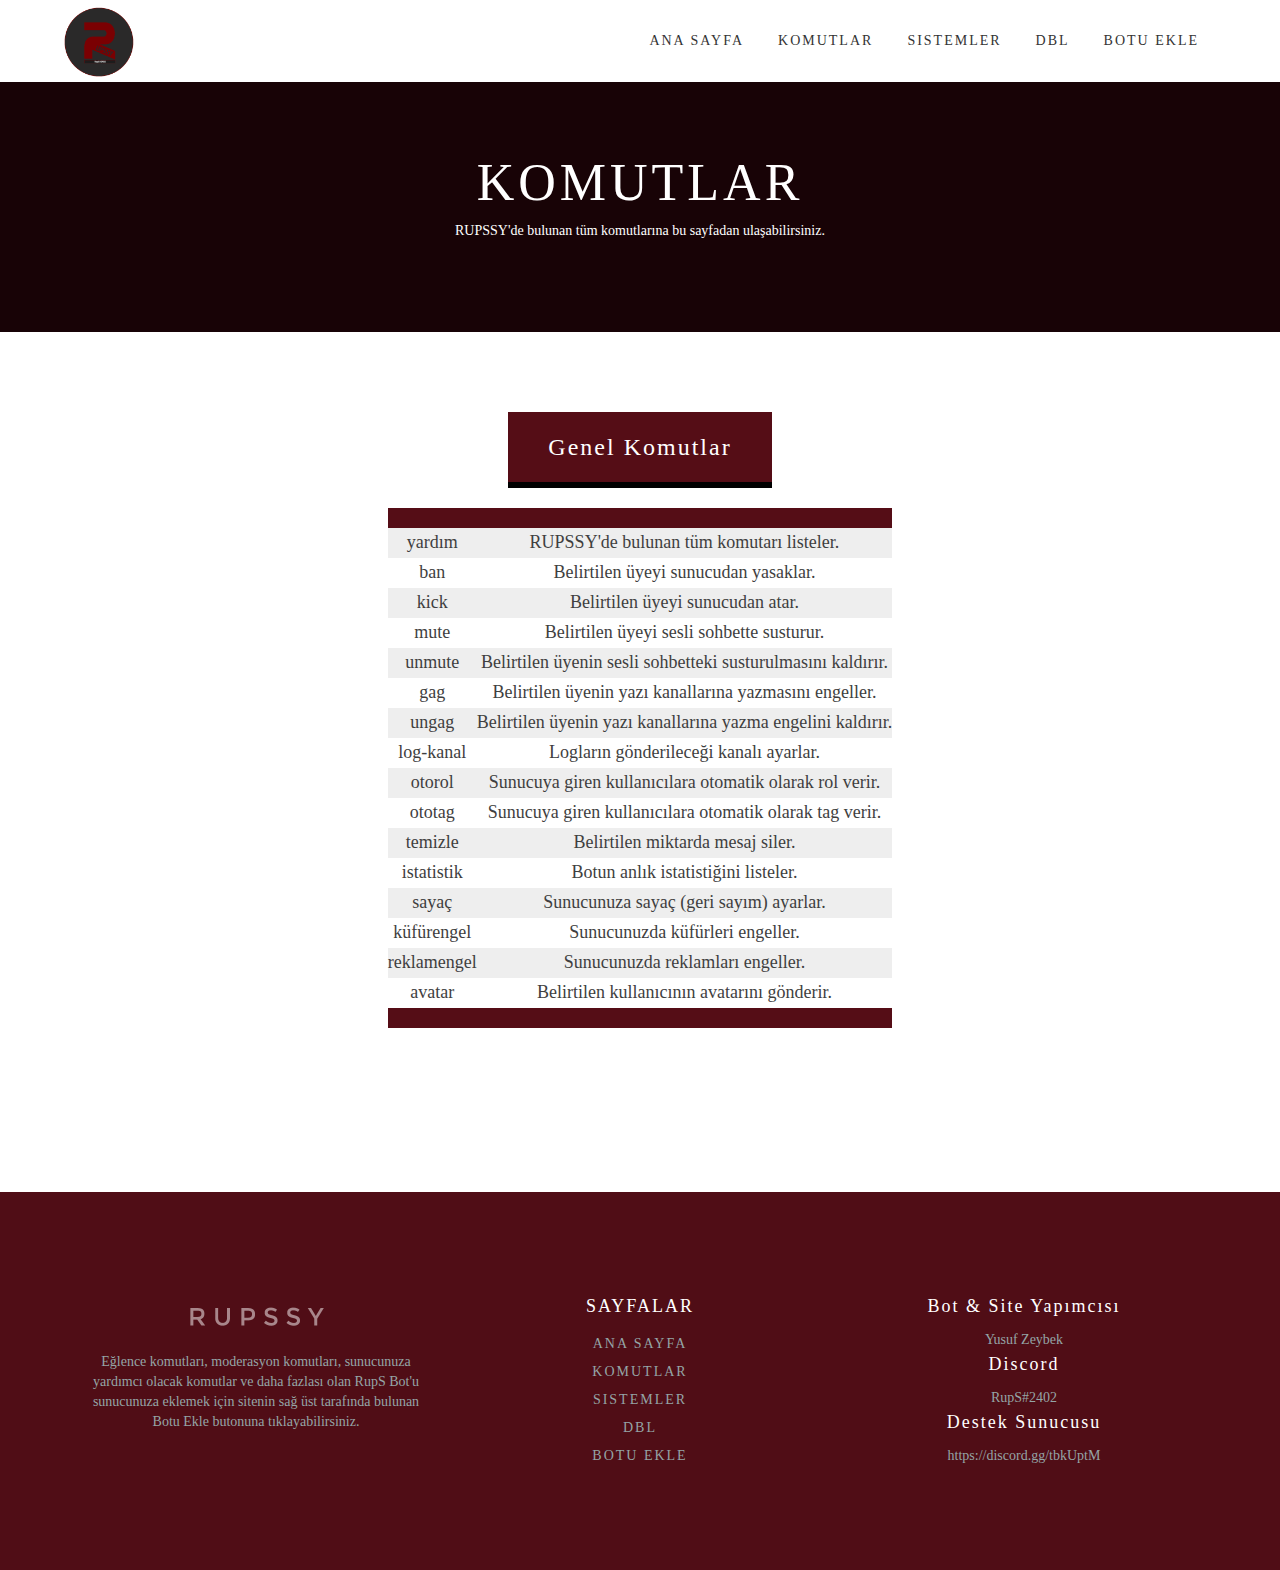
<file: komutlar.html>
<!doctype html>
<html lang="tr">
    <head>
        <meta charset="utf-8">
        <meta name="description" concent="İçinde bir çok komut bulunan, sürekli gelişen discord botu.">
        <meta name="author" content="RupS">
        <meta name="keywords" content="discord botu, discord bot ekle, discord bot, en güzel discord bot, en güzel discord botu, en gelişmiş discord botu, en gelişmiş discord bot, rups bot, discord botu ekle, eggsy bot, mee6, dyno, dbm, glitch, javascript, dbm türkçe, dbm türkiye">
        <meta name="viewport" content="width=device-width, initial-scale=1.0">
        
        <title>RUPSSY - Komutlar</title>
        
        <link rel="stylesheet" type="text/css" href="css/fontawesome.min.css">
        <link rel="shortcut icon" type="image/png" href="https://i.hizliresim.com/LrTkp5.png"/>
        <link rel="stylesheet" type="text/css" href="css/reset.css">
        <link rel="stylesheet" type="text/css" href="css/main.css">
    </head>
    
    <body>
        
        <header>
            <div class="container">
                <div class="logo">
                    <a href="index.html"><img src="img/rupsbotlogo.png"></a>
                </div>
                <div class="menu">
                    <ul>
                        <li><a href="index.html">ANA SAYFA</a></li>
                        <li><a href="komutlar.html">KOMUTLAR</a></li>
                        <li><a href="sistemler.html">SISTEMLER</a></li>
                        <li><a href="https://top.gg/bot/697000747430182912">DBL</a></li>
                        <li><a href="https://discord.com/oauth2/authorize?client_id=697000747430182912&scope=bot&permissions=8">BOTU EKLE</a></li>
                    </ul>
                </div>
            </div>
        </header>
        
        <!-- MAIN SECTION -->
        
        <section id="carsSlider" class="slider">
            <div id="carsCaption" class="caption">
                <h1>KOMUTLAR</h1>
                <p>RUPSSY'de bulunan tüm komutlarına bu sayfadan ulaşabilirsiniz.</p>
            </div>
        </section>
        
        <!-- INSPECT SECTION -->
        
        <section id="inspect" class="sectionArea">
            <div class="inspectTop">
                <h2 class="sectionHeader">Genel Komutlar</h2>
                <br>
                <center><table border="0" align="center" cellspacing="0" cellpadding="0">
            <tr>
                <td colspan="2" bgcolor="#550D16" height="20"></td>
            </tr>
            <tr height="20" bgcolor="#EEE">
                <td align="center"><font face="Comic Sans MS" size="4">yardım</font></td>
                <td align="center"><font face="Comic Sans MS" size="4">RUPSSY'de bulunan tüm komutarı listeler.</font></td>
            </tr>
            <tr height="20" bgcolor="#FFF">
                <td align="center"><font face="Comic Sans MS" size="4">ban</font></td>
                <td align="center"><font face="Comic Sans MS" size="4">Belirtilen üyeyi sunucudan yasaklar.</font></td>
            </tr>
            <tr height="20" bgcolor="#EEE">
                <td align="center"><font face="Comic Sans MS" size="4">kick</font></td>
                <td align="center"><font face="Comic Sans MS" size="4">Belirtilen üyeyi sunucudan atar.</font></td>
            </tr>
            <tr height="20" bgcolor="#FFF">
                <td align="center"><font face="Comic Sans MS" size="4">mute</font></td>
                <td align="center"><font face="Comic Sans MS" size="4">Belirtilen üyeyi sesli sohbette susturur.</font></td>
            </tr>
            <tr height="20" bgcolor="#EEE">
                <td align="center"><font face="Comic Sans MS" size="4">unmute</font></td>
                <td align="center"><font face="Comic Sans MS" size="4">Belirtilen üyenin sesli sohbetteki susturulmasını kaldırır.</font></td>
            </tr>
            <tr height="20" bgcolor="#FFF">
                <td align="center"><font face="Comic Sans MS" size="4">gag</font></td>
                <td align="center"><font face="Comic Sans MS" size="4">Belirtilen üyenin yazı kanallarına yazmasını engeller.</font></td>
            </tr>
            <tr height="20" bgcolor="#EEE">
                <td align="center"><font face="Comic Sans MS" size="4">ungag</font></td>
                <td align="center"><font face="Comic Sans MS" size="4">Belirtilen üyenin yazı kanallarına yazma engelini kaldırır.</font></td>
            </tr>
            <tr height="20" bgcolor="#FFF">
                <td align="center"><font face="Comic Sans MS" size="4">log-kanal</font></td>
                <td align="center"><font face="Comic Sans MS" size="4">Logların gönderileceği kanalı ayarlar.</font></td>
            </tr>
            <tr height="20" bgcolor="#EEE">
                <td align="center"><font face="Comic Sans MS" size="4">otorol</font></td>
                <td align="center"><font face="Comic Sans MS" size="4">Sunucuya giren kullanıcılara otomatik olarak rol verir.</font></td>
            </tr>
            <tr height="20" bgcolor="#FFF">
                <td align="center"><font face="Comic Sans MS" size="4">ototag</font></td>
                <td align="center"><font face="Comic Sans MS" size="4">Sunucuya giren kullanıcılara otomatik olarak tag verir.</font></td>
            </tr>
            <tr height="20" bgcolor="#EEE">
                <td align="center"><font face="Comic Sans MS" size="4">temizle</font></td>
                <td align="center"><font face="Comic Sans MS" size="4">Belirtilen miktarda mesaj siler.</font></td>
            </tr>
            <tr height="20" bgcolor="#FFF">
                <td align="center"><font face="Comic Sans MS" size="4">istatistik</font></td>
                <td align="center"><font face="Comic Sans MS" size="4">Botun anlık istatistiğini listeler.</font></td>
            </tr>
            <tr height="20" bgcolor="#EEE">
                <td align="center"><font face="Comic Sans MS" size="4">sayaç</font></td>
                <td align="center"><font face="Comic Sans MS" size="4">Sunucunuza sayaç (geri sayım) ayarlar.</font></td>
            </tr>
            <tr height="20" bgcolor="#FFF">
                <td align="center"><font face="Comic Sans MS" size="4">küfürengel</font></td>
                <td align="center"><font face="Comic Sans MS" size="4">Sunucunuzda küfürleri engeller.</font></td>
            </tr>
            <tr height="20" bgcolor="#EEE">
                <td align="center"><font face="Comic Sans MS" size="4">reklamengel</font></td>
                <td align="center"><font face="Comic Sans MS" size="4">Sunucunuzda reklamları engeller.</font></td>
            </tr>
            <tr height="20" bgcolor="#FFF">
                <td align="center"><font face="Comic Sans MS" size="4">avatar</font></td>
                <td align="center"><font face="Comic Sans MS" size="4">Belirtilen kullanıcının avatarını gönderir.</font></td>
            </tr>
            <tr>
                <td colspan="2" bgcolor="#550D16" height="20"></td>
            </tr>
                </table></center> <br> <br> <br>
            </div>
       </section>
     
        <!-- FOOTER SECTION -->
        
        <footer class="sectionArea">
            <div class="container">
                <div class="col3">
                    <div class="footerItem">
                        <a href="index.html"><img src="img/rupsitealt.png"></a> 
                        <p>Eğlence komutları, moderasyon komutları, sunucunuza yardımcı olacak komutlar ve daha fazlası olan RupS Bot'u sunucunuza eklemek için sitenin sağ üst tarafında bulunan <b>Botu Ekle</b> butonuna tıklayabilirsiniz.</p>
                    </div>
                </div>
                <div class="col3">
                    <div class="footerItem">
                        <h3>SAYFALAR</h3>
                        <ul class="footerLinks">
                            <li><a href="index.html">ANA SAYFA</a></li>
                            <li><a href="komutlar.html">KOMUTLAR</a></li>
                            <li><a href="komutlar.html">SISTEMLER</a></li>
                            <li><a href="https://top.gg/bot/697000747430182912">DBL</a></li>
                            <li><a href="https://discord.com/oauth2/authorize?client_id=697000747430182912&scope=bot&permissions=8">BOTU EKLE</a></li>
                        </ul>
                    </div>
                </div>
                <div class="col3">
                    <div class="footerItem">
                            <h3>Bot & Site Yapımcısı</h3>
                            <p>Yusuf Zeybek</p>
                            <h3>Discord</h3>
                            <p>RupS#2402</p>
                            <h3>Destek Sunucusu</h3>
                            <p>https://discord.gg/tbkUptM</p>
                    </div>
                </div>
            </div>
        </footer>      
    </body>
</html>
</file>
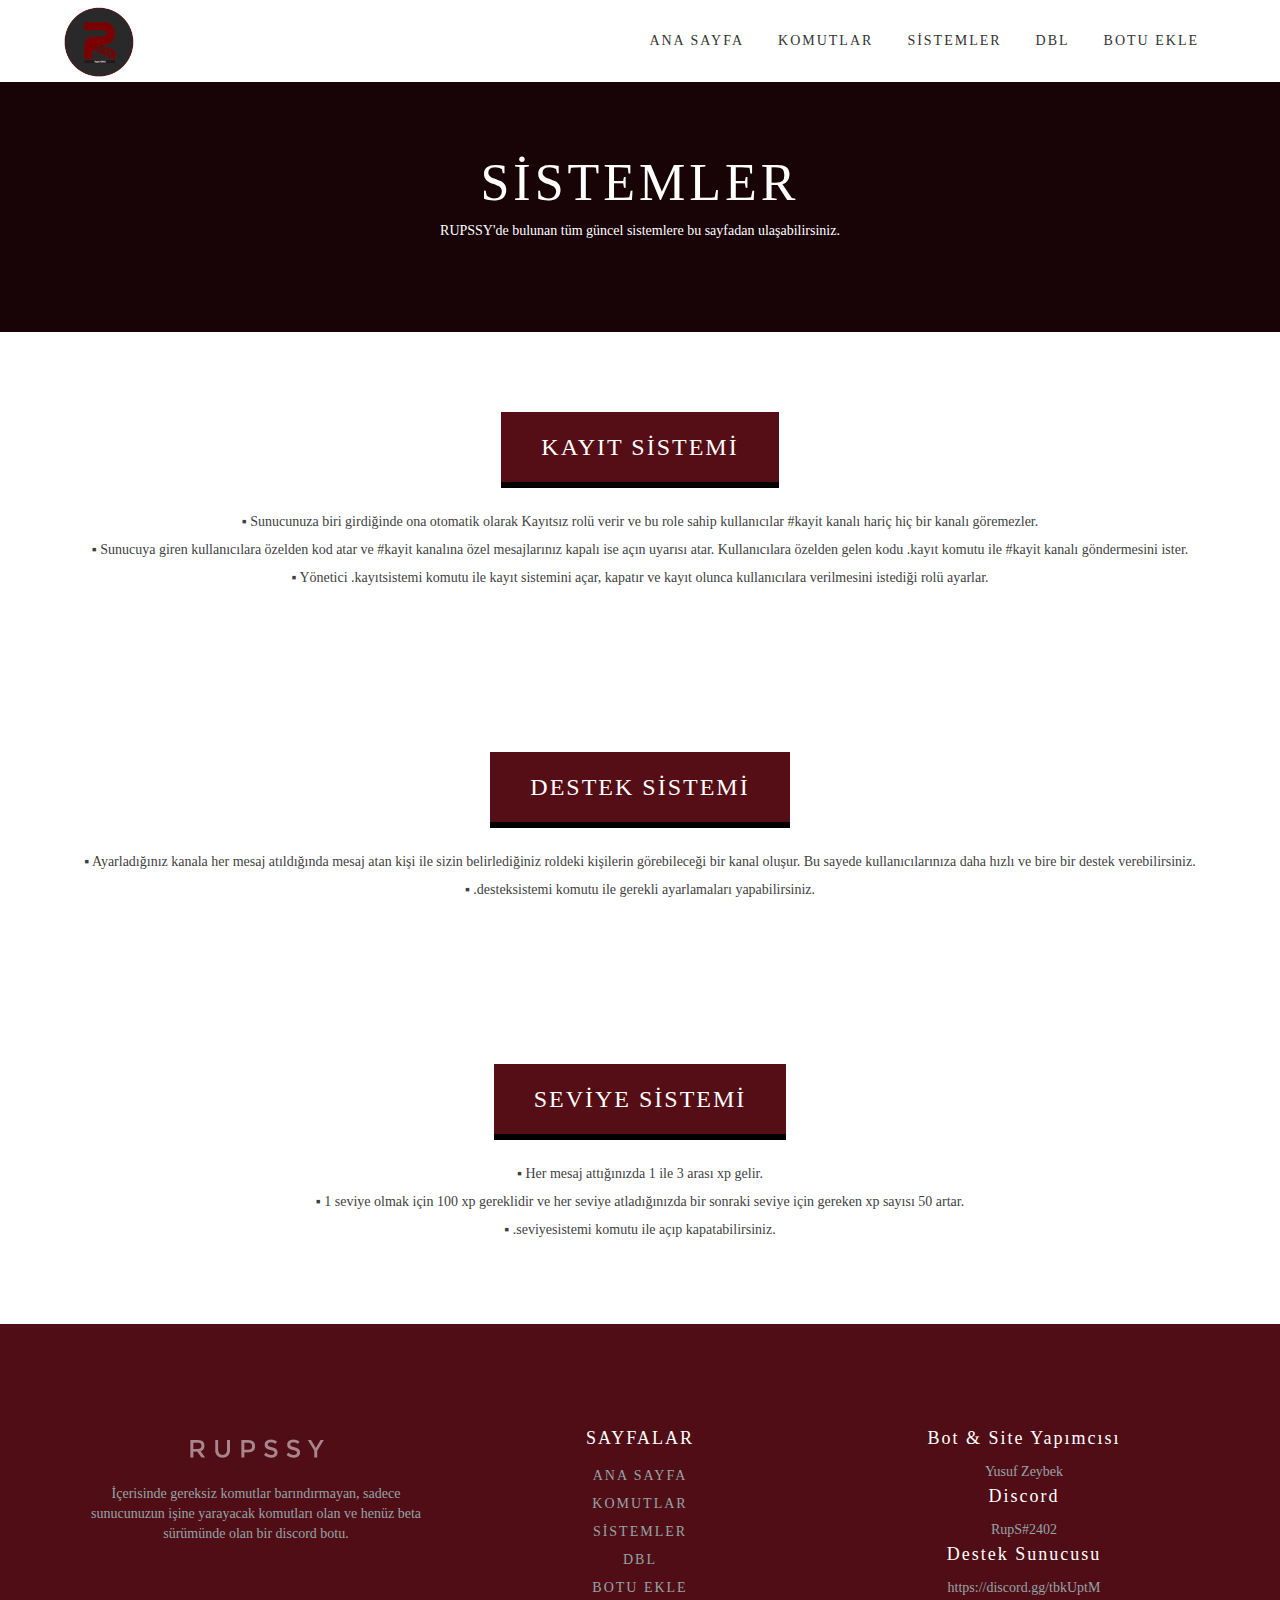
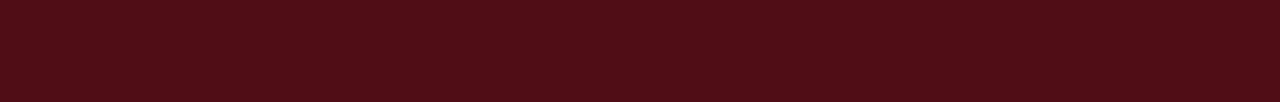
<file: sistemler.html>
<!doctype html>
<html lang="tr">
    <head>
        <meta charset="utf-8">
        <meta name="description" concent="İçinde bir çok komut bulunan, sürekli gelişen discord botu.">
        <meta name="author" content="RupS">
        <meta name="keywords" content="discord botu, discord bot ekle, discord bot, en güzel discord bot, en güzel discord botu, en gelişmiş discord botu, en gelişmiş discord bot, rups bot, discord botu ekle, eggsy bot, mee6, dyno, dbm, glitch, javascript, dbm türkçe, dbm türkiye">
        <meta name="viewport" content="width=device-width, initial-scale=1.0">
        
        <title>RUPSSY - Komutlar</title>
        
        <link rel="stylesheet" type="text/css" href="css/fontawesome.min.css">
        <link rel="shortcut icon" type="image/png" href="https://i.hizliresim.com/LrTkp5.png"/>
        <link rel="stylesheet" type="text/css" href="css/reset.css">
        <link rel="stylesheet" type="text/css" href="css/main.css">
    </head>
    
    <body>
        
        <header>
            <div class="container">
                <div class="logo">
                    <a href="index.html"><img src="img/rupsbotlogo.png"></a>
                </div>
                <div class="menu">
                    <ul>
                        <li><a href="index.html">ANA SAYFA</a></li>
                        <li><a href="komutlar.html">KOMUTLAR</a></li>
                        <li><a href="sistemler.html">SİSTEMLER</a></li>
                        <li><a href="https://top.gg/bot/697000747430182912">DBL</a></li>
                        <li><a href="https://discord.com/oauth2/authorize?client_id=697000747430182912&scope=bot&permissions=8">BOTU EKLE</a></li>
                    </ul>
                </div>
            </div>
        </header>
        
        <!-- MAIN SECTION -->
        
        <section id="carsSlider" class="slider">
            <div id="carsCaption" class="caption">
                <h1>SİSTEMLER</h1>
                <p>RUPSSY'de bulunan tüm güncel sistemlere bu sayfadan ulaşabilirsiniz.</p>
            </div>
        </section>
        
        <!-- INSPECT SECTION -->
        
        <section id="inspect" class="sectionArea">
            <div class="inspectTop">
                <h2 class="sectionHeader">KAYIT SİSTEMİ</h2>
            </div>
            <center>
                <p><font face="Tahoma">▪ Sunucunuza biri girdiğinde ona otomatik olarak Kayıtsız rolü verir ve bu role sahip kullanıcılar #kayit kanalı hariç hiç bir kanalı göremezler.</font></p>
                <p><font face="Tahoma">▪ Sunucuya giren kullanıcılara özelden kod atar ve #kayit kanalına özel mesajlarınız kapalı ise açın uyarısı atar. Kullanıcılara özelden gelen kodu .kayıt komutu ile #kayit kanalı göndermesini ister.</font></p>
                <p><font face="Tahoma">▪ Yönetici .kayıtsistemi komutu ile kayıt sistemini açar, kapatır ve kayıt olunca kullanıcılara verilmesini istediği rolü ayarlar.</font></p>
            </center>
       </section>
        
        <section id="inspect" class="sectionArea">
            <div class="inspectTop">
                <h2 class="sectionHeader">DESTEK SİSTEMİ</h2>
            </div>
            <center>
                <p><font face="Tahoma">▪ Ayarladığınız kanala her mesaj atıldığında mesaj atan kişi ile sizin belirlediğiniz roldeki kişilerin görebileceği bir kanal oluşur. Bu sayede kullanıcılarınıza daha hızlı ve bire bir destek verebilirsiniz.</font></p>
                <p><font face="Tahoma">▪ .desteksistemi komutu ile gerekli ayarlamaları yapabilirsiniz.</font></p>
            </center>
       </section>
        
        <section id="inspect" class="sectionArea">
            <div class="inspectTop">
                <h2 class="sectionHeader">SEVİYE SİSTEMİ</h2>
            </div>
            <center>
                <p><font face="Tahoma">▪ Her mesaj attığınızda 1 ile 3 arası xp gelir.</font></p>
                <p><font face="Tahoma">▪ 1 seviye olmak için 100 xp gereklidir ve her seviye atladığınızda bir sonraki seviye için gereken xp sayısı 50 artar.</font></p>
                <p><font face="Tahoma">▪ .seviyesistemi komutu ile açıp kapatabilirsiniz.</font></p>
            </center>
       </section>
     
        <!-- FOOTER SECTION -->
        
        <footer class="sectionArea">
            <div class="container">
                <div class="col3">
                    <div class="footerItem">
                        <a href="index.html"><img src="img/rupsitealt.png"></a> 
                        <p><font face="Tahoma">İçerisinde gereksiz komutlar barındırmayan, sadece sunucunuzun işine yarayacak komutları olan ve henüz beta sürümünde olan bir discord botu.</font></p>
                    </div>
                </div>
                <div class="col3">
                    <div class="footerItem">
                        <h3><font face="Tahoma">SAYFALAR</font></h3>
                        <ul class="footerLinks">
                            <li><a href="index.html"><font face="Tahoma">ANA SAYFA</font></a></li>
                            <li><a href="komutlar.html"><font face="Tahoma">KOMUTLAR</font></a></li>
                            <li><a href="sistemler.html"><font face="Tahoma">SİSTEMLER</font></a></li>
                            <li><a href="https://top.gg/bot/697000747430182912"><font face="Tahoma">DBL</font></a></li>
                            <li><a href="https://discord.com/oauth2/authorize?client_id=697000747430182912&scope=bot&permissions=8"><font face="Tahoma">BOTU EKLE</font></a></li>
                        </ul>
                    </div>
                </div>
                <div class="col3">
                    <div class="footerItem">
                        <h3><font face="Tahoma">Bot & Site Yapımcısı</font></h3>
                            <p><font face="Tahoma">Yusuf Zeybek</font></p>
                            <h3><font face="Tahoma">Discord</font></h3>
                        <p><font face="Tahoma">RupS#2402</font></p>
                            <h3><font face="Tahoma">Destek Sunucusu</font></h3>
                            <p><font face="Tahoma">https://discord.gg/tbkUptM</font></p>
                    </div>
                </div>
            </div>
        </footer>      
    </body>
</html>
</file>
<file: css/main.css>
/* GENERAL SETTINGS */

@font-face {
    font-family: 'Raleway'
    src: url('../fonts/Raleway-Regular.ttf');
}

body {
    background: #fff;
    color: #3f3f3f;
    font: 14px / 28px arial;
    font-family: 'Raleway';
}

h1 {
    font-size: 52px;
    letter-spacing: 4px;
    margin-bottom: 20px;
}

.sectionHeader {
    background: #550D16;
    border-bottom: 6px solid #000;
    height: 60px;
    color: #fff;
    display: inline-block;
    line-height: 60px;
    font-size: 24px;
    padding: 5px 40px;
    letter-spacing: 2px;
    margin-bottom: 20px;
}

h3 {
    font-size: 16px;
    color: #500D16;
    transition: all .5s ease;
}

.sectionArea {
    padding: 80px 0;
}


/* GRID SETTINGS */

.container {
    width: 90%;
    margin: 0 auto;
    display: flex;
}

.featuresBody .container {
    justify-content: space-between;
}

.col3 {
    flex-grow: 1;
    width: 33.33%;
}





/* HOME SETTINGS */

header .logo {
    margin-right: auto;
}

header .logo img {
    display: block;
    height: 70px;
    margin: 7px 0px 0px 0px;
}

.menu li {
    float: left;
}

.menu li a {
    padding: 27px 17px;
    display: block;
    text-decoration: none;
    letter-spacing: 2px;
    color: #333333;
    transition: .5s ease;
}

.menu li:hover a {
    background: #500D16;
    color: #fff;
}

#mainSlider {
    height: 500px;
    background: #500D16 center center no-repeat;
    background-size: cover;
}

.slider {
    width: 100%;
}

#mainCaption {
    height: 500px;
    background: rgba(0,0,0, .5);
}

.caption {
    display: flex;
    flex-direction: column;
    align-items: center;
    justify-content: center;
    width: 100%;
    color: #fff;
}

.featuresTop {
    text-align: center;
}

.item {
    padding: 10px 20px;
}

.zoom {
    position: relative;
    overflow: hidden;
    display: inline-block;
    width: 100%;
    vertical-align: top;
}

.zoom img {
    display: block;
    width: 100%;
    height: auto;
    transition: all .5s ease;
}

.item .itemText {
    text-align: center;
    padding: 5px;
    border: 1px solid #500D16;
}

.item:hover .zoom img {
    transform: scale(1.25);
}

.item:hover h3 {
    color: #fff;
}

.item:hover .itemText {
    background: #500D16;
    color: #fff;
    transition: all .5s ease;
}

.btnDetails {
    color: #500D16;
    padding: 5px 10px;
    text-decoration: none;
    border: 1px solid #500D16;
    transition: all .5s ease;
}

.item:hover .btnDetails {
    color: #fff;
    border: 1px solid #fff;
}

.itemText p {
    margin: 20px 0;
}

footer {
    background: #500D16;
    text-align: center;
    
}

.footerItem {
    padding: 20px;
}

.footerItem img {
    height: 50px;
    opacity: .5;
}

footer h3 {
    color: #fff;
    font-size: 18px;
    letter-spacing: 2px;
    margin-bottom: 10px;
}

footer p {
    color: #95a5a6;
    line-height: 20px;
}

.footerLinks a {
    text-decoration: none;
    color: #95a5a6;
    letter-spacing: 2px;
    transition: .3s ease;
}

.footerLinks a:hover {
    color: #fff;
    text-decoration: underline;
}

.inspectTop {
    text-align: center;
}

/* KOMUTLAR SETTINGS */

#carsSlider {
    height: 250px;
    background: #500D16 center center no-repeat;
    background-size: cover;
}

#carsCaption {
    height: 250px;
    background: rgba(0,0,0, .7);
}

::-webkit-scrollbar {
    width: 15px;
    background: #383943;
}
::-webkit-scrollbar-thumb {
    background: #500D16;
}
::-webkit-scrollbar-track {
    background: #383943;
}
</file>
